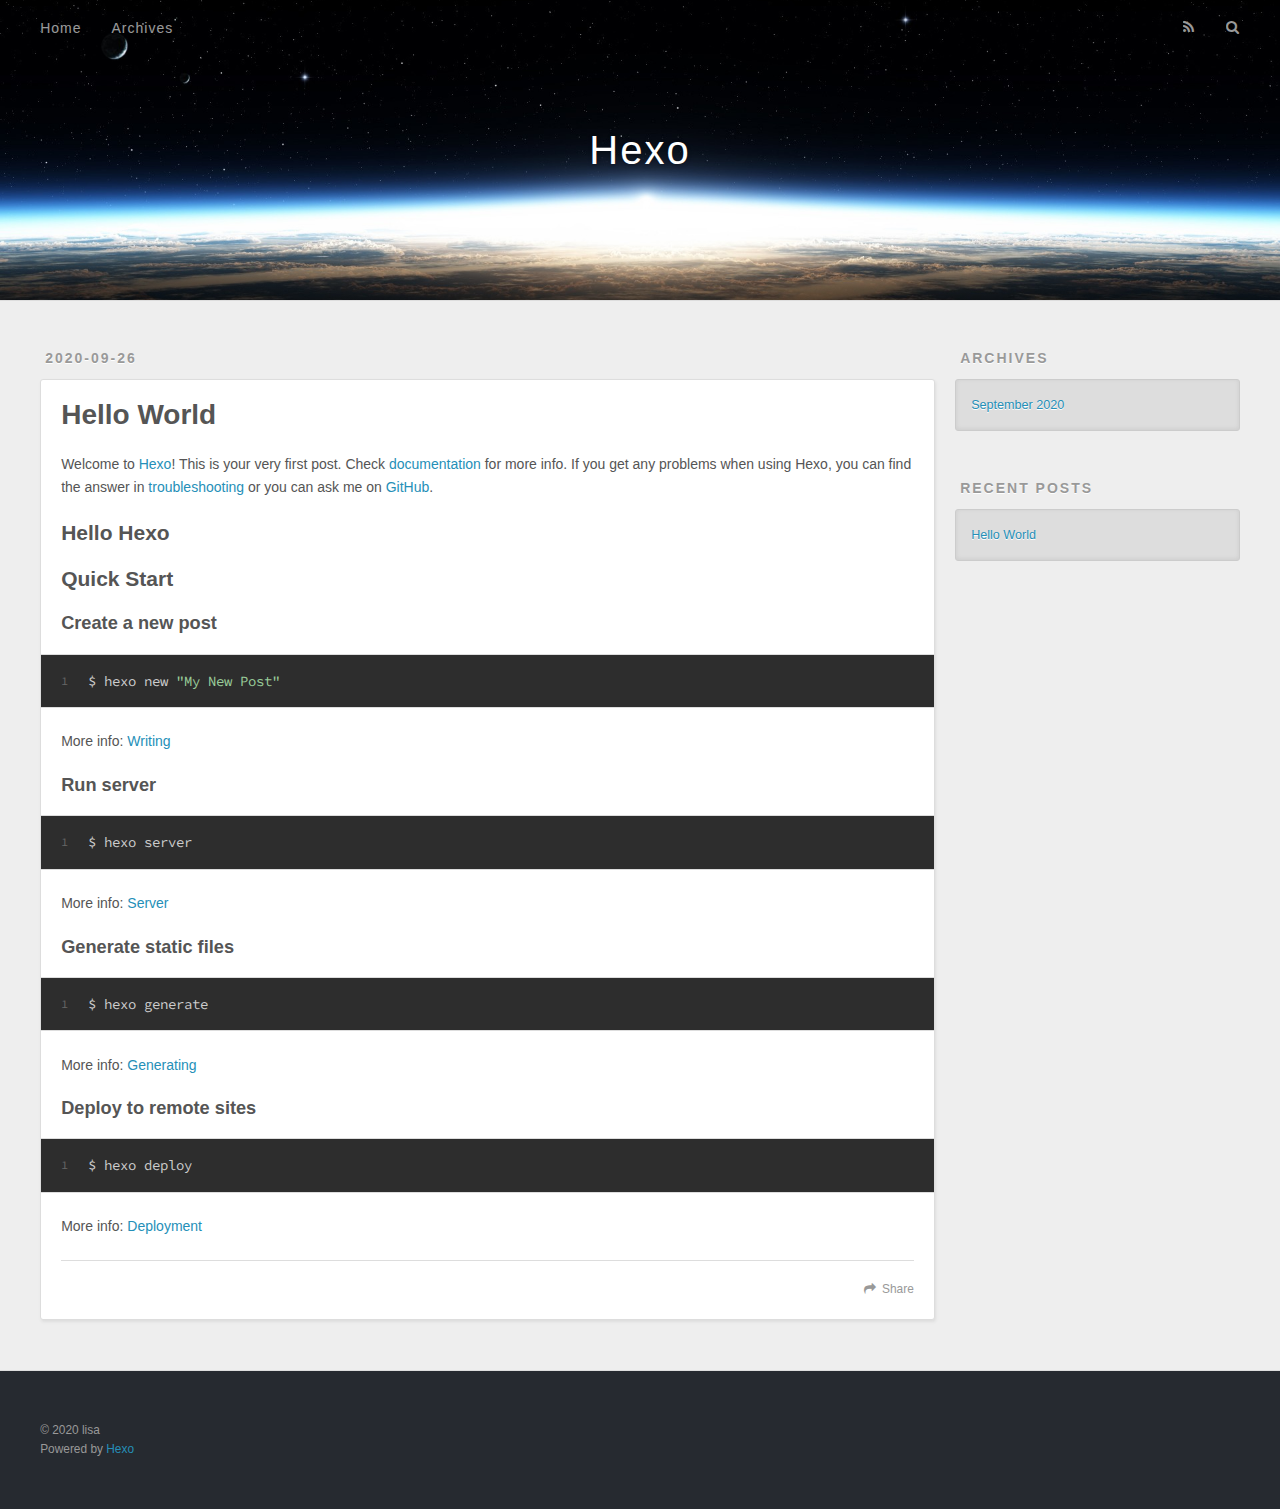
<file: index.html>
<!DOCTYPE html>
<html>
<head>
  <meta charset="utf-8">
  

  
  <title>Hexo</title>
  <meta name="viewport" content="width=device-width, initial-scale=1, maximum-scale=1">
  <meta property="og:type" content="website">
<meta property="og:title" content="Hexo">
<meta property="og:url" content="https://-181.github.io/index.html">
<meta property="og:site_name" content="Hexo">
<meta property="og:locale" content="en_US">
<meta property="article:author" content="lisa">
<meta name="twitter:card" content="summary">
  
    <link rel="alternate" href="/atom.xml" title="Hexo" type="application/atom+xml">
  
  
    <link rel="icon" href="/favicon.png">
  
  
    <link href="//fonts.googleapis.com/css?family=Source+Code+Pro" rel="stylesheet" type="text/css">
  
  
<link rel="stylesheet" href="/css/style.css">

<meta name="generator" content="Hexo 5.2.0"></head>

<body>
  <div id="container">
    <div id="wrap">
      <header id="header">
  <div id="banner"></div>
  <div id="header-outer" class="outer">
    <div id="header-title" class="inner">
      <h1 id="logo-wrap">
        <a href="/" id="logo">Hexo</a>
      </h1>
      
    </div>
    <div id="header-inner" class="inner">
      <nav id="main-nav">
        <a id="main-nav-toggle" class="nav-icon"></a>
        
          <a class="main-nav-link" href="/">Home</a>
        
          <a class="main-nav-link" href="/archives">Archives</a>
        
      </nav>
      <nav id="sub-nav">
        
          <a id="nav-rss-link" class="nav-icon" href="/atom.xml" title="RSS Feed"></a>
        
        <a id="nav-search-btn" class="nav-icon" title="Search"></a>
      </nav>
      <div id="search-form-wrap">
        <form action="//google.com/search" method="get" accept-charset="UTF-8" class="search-form"><input type="search" name="q" class="search-form-input" placeholder="Search"><button type="submit" class="search-form-submit">&#xF002;</button><input type="hidden" name="sitesearch" value="https://-181.github.io"></form>
      </div>
    </div>
  </div>
</header>
      <div class="outer">
        <section id="main">
  
    <article id="post-hello-world" class="article article-type-post" itemscope itemprop="blogPost">
  <div class="article-meta">
    <a href="/2020/09/26/hello-world/" class="article-date">
  <time datetime="2020-09-26T08:58:24.328Z" itemprop="datePublished">2020-09-26</time>
</a>
    
  </div>
  <div class="article-inner">
    
    
      <header class="article-header">
        
  
    <h1 itemprop="name">
      <a class="article-title" href="/2020/09/26/hello-world/">Hello World</a>
    </h1>
  

      </header>
    
    <div class="article-entry" itemprop="articleBody">
      
        <p>Welcome to <a target="_blank" rel="noopener" href="https://hexo.io/">Hexo</a>! This is your very first post. Check <a target="_blank" rel="noopener" href="https://hexo.io/docs/">documentation</a> for more info. If you get any problems when using Hexo, you can find the answer in <a target="_blank" rel="noopener" href="https://hexo.io/docs/troubleshooting.html">troubleshooting</a> or you can ask me on <a target="_blank" rel="noopener" href="https://github.com/hexojs/hexo/issues">GitHub</a>.</p>
<h2 id="Hello-Hexo"><a href="#Hello-Hexo" class="headerlink" title="Hello Hexo"></a>Hello Hexo</h2><h2 id="Quick-Start"><a href="#Quick-Start" class="headerlink" title="Quick Start"></a>Quick Start</h2><h3 id="Create-a-new-post"><a href="#Create-a-new-post" class="headerlink" title="Create a new post"></a>Create a new post</h3><figure class="highlight bash"><table><tr><td class="gutter"><pre><span class="line">1</span><br></pre></td><td class="code"><pre><span class="line">$ hexo new <span class="string">&quot;My New Post&quot;</span></span><br></pre></td></tr></table></figure>

<p>More info: <a target="_blank" rel="noopener" href="https://hexo.io/docs/writing.html">Writing</a></p>
<h3 id="Run-server"><a href="#Run-server" class="headerlink" title="Run server"></a>Run server</h3><figure class="highlight bash"><table><tr><td class="gutter"><pre><span class="line">1</span><br></pre></td><td class="code"><pre><span class="line">$ hexo server</span><br></pre></td></tr></table></figure>

<p>More info: <a target="_blank" rel="noopener" href="https://hexo.io/docs/server.html">Server</a></p>
<h3 id="Generate-static-files"><a href="#Generate-static-files" class="headerlink" title="Generate static files"></a>Generate static files</h3><figure class="highlight bash"><table><tr><td class="gutter"><pre><span class="line">1</span><br></pre></td><td class="code"><pre><span class="line">$ hexo generate</span><br></pre></td></tr></table></figure>

<p>More info: <a target="_blank" rel="noopener" href="https://hexo.io/docs/generating.html">Generating</a></p>
<h3 id="Deploy-to-remote-sites"><a href="#Deploy-to-remote-sites" class="headerlink" title="Deploy to remote sites"></a>Deploy to remote sites</h3><figure class="highlight bash"><table><tr><td class="gutter"><pre><span class="line">1</span><br></pre></td><td class="code"><pre><span class="line">$ hexo deploy</span><br></pre></td></tr></table></figure>

<p>More info: <a target="_blank" rel="noopener" href="https://hexo.io/docs/one-command-deployment.html">Deployment</a></p>

      
    </div>
    <footer class="article-footer">
      <a data-url="https://-181.github.io/2020/09/26/hello-world/" data-id="ckfjg60ru00003kvh9xxmf9ve" class="article-share-link">Share</a>
      
      
    </footer>
  </div>
  
</article>


  


</section>
        
          <aside id="sidebar">
  
    

  
    

  
    
  
    
  <div class="widget-wrap">
    <h3 class="widget-title">Archives</h3>
    <div class="widget">
      <ul class="archive-list"><li class="archive-list-item"><a class="archive-list-link" href="/archives/2020/09/">September 2020</a></li></ul>
    </div>
  </div>


  
    
  <div class="widget-wrap">
    <h3 class="widget-title">Recent Posts</h3>
    <div class="widget">
      <ul>
        
          <li>
            <a href="/2020/09/26/hello-world/">Hello World</a>
          </li>
        
      </ul>
    </div>
  </div>

  
</aside>
        
      </div>
      <footer id="footer">
  
  <div class="outer">
    <div id="footer-info" class="inner">
      &copy; 2020 lisa<br>
      Powered by <a href="http://hexo.io/" target="_blank">Hexo</a>
    </div>
  </div>
</footer>
    </div>
    <nav id="mobile-nav">
  
    <a href="/" class="mobile-nav-link">Home</a>
  
    <a href="/archives" class="mobile-nav-link">Archives</a>
  
</nav>
    

<script src="//ajax.googleapis.com/ajax/libs/jquery/2.0.3/jquery.min.js"></script>


  
<link rel="stylesheet" href="/fancybox/jquery.fancybox.css">

  
<script src="/fancybox/jquery.fancybox.pack.js"></script>




<script src="/js/script.js"></script>




  </div>
</body>
</html>
</file>
<file: css/style.css>
body {
  width: 100%;
}
body:before,
body:after {
  content: "";
  display: table;
}
body:after {
  clear: both;
}
html,
body,
div,
span,
applet,
object,
iframe,
h1,
h2,
h3,
h4,
h5,
h6,
p,
blockquote,
pre,
a,
abbr,
acronym,
address,
big,
cite,
code,
del,
dfn,
em,
img,
ins,
kbd,
q,
s,
samp,
small,
strike,
strong,
sub,
sup,
tt,
var,
dl,
dt,
dd,
ol,
ul,
li,
fieldset,
form,
label,
legend,
table,
caption,
tbody,
tfoot,
thead,
tr,
th,
td {
  margin: 0;
  padding: 0;
  border: 0;
  outline: 0;
  font-weight: inherit;
  font-style: inherit;
  font-family: inherit;
  font-size: 100%;
  vertical-align: baseline;
}
body {
  line-height: 1;
  color: #000;
  background: #fff;
}
ol,
ul {
  list-style: none;
}
table {
  border-collapse: separate;
  border-spacing: 0;
  vertical-align: middle;
}
caption,
th,
td {
  text-align: left;
  font-weight: normal;
  vertical-align: middle;
}
a img {
  border: none;
}
input,
button {
  margin: 0;
  padding: 0;
}
input::-moz-focus-inner,
button::-moz-focus-inner {
  border: 0;
  padding: 0;
}
@font-face {
  font-family: FontAwesome;
  font-style: normal;
  font-weight: normal;
  src: url("fonts/fontawesome-webfont.eot?v=#4.0.3");
  src: url("fonts/fontawesome-webfont.eot?#iefix&v=#4.0.3") format("embedded-opentype"), url("fonts/fontawesome-webfont.woff?v=#4.0.3") format("woff"), url("fonts/fontawesome-webfont.ttf?v=#4.0.3") format("truetype"), url("fonts/fontawesome-webfont.svg#fontawesomeregular?v=#4.0.3") format("svg");
}
html,
body,
#container {
  height: 100%;
}
body {
  background: #eee;
  font: 14px -apple-system, BlinkMacSystemFont, "Segoe UI", "Roboto", "Oxygen", "Ubuntu", "Cantarell", "Fira Sans", "Droid Sans", "Helvetica Neue", sans-serif;
  -webkit-text-size-adjust: 100%;
}
.outer {
  max-width: 1220px;
  margin: 0 auto;
  padding: 0 20px;
}
.outer:before,
.outer:after {
  content: "";
  display: table;
}
.outer:after {
  clear: both;
}
.inner {
  display: inline;
  float: left;
  width: 98.33333333333333%;
  margin: 0 0.833333333333333%;
}
.left,
.alignleft {
  float: left;
}
.right,
.alignright {
  float: right;
}
.clear {
  clear: both;
}
#container {
  position: relative;
}
.mobile-nav-on {
  overflow: hidden;
}
#wrap {
  height: 100%;
  width: 100%;
  position: absolute;
  top: 0;
  left: 0;
  -webkit-transition: 0.2s ease-out;
  -moz-transition: 0.2s ease-out;
  -ms-transition: 0.2s ease-out;
  transition: 0.2s ease-out;
  z-index: 1;
  background: #eee;
}
.mobile-nav-on #wrap {
  left: 280px;
}
@media screen and (min-width: 768px) {
  #main {
    display: inline;
    float: left;
    width: 73.33333333333333%;
    margin: 0 0.833333333333333%;
  }
}
.article-date,
.article-category-link,
.archive-year,
.widget-title {
  text-decoration: none;
  text-transform: uppercase;
  letter-spacing: 2px;
  color: #999;
  margin-bottom: 1em;
  margin-left: 5px;
  line-height: 1em;
  text-shadow: 0 1px #fff;
  font-weight: bold;
}
.article-inner,
.archive-article-inner {
  background: #fff;
  -webkit-box-shadow: 1px 2px 3px #ddd;
  box-shadow: 1px 2px 3px #ddd;
  border: 1px solid #ddd;
  border-radius: 3px;
}
.article-entry h1,
.widget h1 {
  font-size: 2em;
}
.article-entry h2,
.widget h2 {
  font-size: 1.5em;
}
.article-entry h3,
.widget h3 {
  font-size: 1.3em;
}
.article-entry h4,
.widget h4 {
  font-size: 1.2em;
}
.article-entry h5,
.widget h5 {
  font-size: 1em;
}
.article-entry h6,
.widget h6 {
  font-size: 1em;
  color: #999;
}
.article-entry hr,
.widget hr {
  border: 1px dashed #ddd;
}
.article-entry strong,
.widget strong {
  font-weight: bold;
}
.article-entry em,
.widget em,
.article-entry cite,
.widget cite {
  font-style: italic;
}
.article-entry sup,
.widget sup,
.article-entry sub,
.widget sub {
  font-size: 0.75em;
  line-height: 0;
  position: relative;
  vertical-align: baseline;
}
.article-entry sup,
.widget sup {
  top: -0.5em;
}
.article-entry sub,
.widget sub {
  bottom: -0.2em;
}
.article-entry small,
.widget small {
  font-size: 0.85em;
}
.article-entry acronym,
.widget acronym,
.article-entry abbr,
.widget abbr {
  border-bottom: 1px dotted;
}
.article-entry ul,
.widget ul,
.article-entry ol,
.widget ol,
.article-entry dl,
.widget dl {
  margin: 0 20px;
  line-height: 1.6em;
}
.article-entry ul ul,
.widget ul ul,
.article-entry ol ul,
.widget ol ul,
.article-entry ul ol,
.widget ul ol,
.article-entry ol ol,
.widget ol ol {
  margin-top: 0;
  margin-bottom: 0;
}
.article-entry ul,
.widget ul {
  list-style: disc;
}
.article-entry ol,
.widget ol {
  list-style: decimal;
}
.article-entry dt,
.widget dt {
  font-weight: bold;
}
#header {
  height: 300px;
  position: relative;
  border-bottom: 1px solid #ddd;
}
#header:before,
#header:after {
  content: "";
  position: absolute;
  left: 0;
  right: 0;
  height: 40px;
}
#header:before {
  top: 0;
  background: -webkit-linear-gradient(rgba(0,0,0,0.2), transparent);
  background: -moz-linear-gradient(rgba(0,0,0,0.2), transparent);
  background: -ms-linear-gradient(rgba(0,0,0,0.2), transparent);
  background: linear-gradient(rgba(0,0,0,0.2), transparent);
}
#header:after {
  bottom: 0;
  background: -webkit-linear-gradient(transparent, rgba(0,0,0,0.2));
  background: -moz-linear-gradient(transparent, rgba(0,0,0,0.2));
  background: -ms-linear-gradient(transparent, rgba(0,0,0,0.2));
  background: linear-gradient(transparent, rgba(0,0,0,0.2));
}
#header-outer {
  height: 100%;
  position: relative;
}
#header-inner {
  position: relative;
  overflow: hidden;
}
#banner {
  position: absolute;
  top: 0;
  left: 0;
  width: 100%;
  height: 100%;
  background: url("images/banner.jpg") center #000;
  -webkit-background-size: cover;
  -moz-background-size: cover;
  background-size: cover;
  z-index: -1;
}
#header-title {
  text-align: center;
  height: 40px;
  position: absolute;
  top: 50%;
  left: 0;
  margin-top: -20px;
}
#logo,
#subtitle {
  text-decoration: none;
  color: #fff;
  font-weight: 300;
  text-shadow: 0 1px 4px rgba(0,0,0,0.3);
}
#logo {
  font-size: 40px;
  line-height: 40px;
  letter-spacing: 2px;
}
#subtitle {
  font-size: 16px;
  line-height: 16px;
  letter-spacing: 1px;
}
#subtitle-wrap {
  margin-top: 16px;
}
#main-nav {
  float: left;
  margin-left: -15px;
}
.nav-icon,
.main-nav-link {
  float: left;
  color: #fff;
  opacity: 0.6;
  text-decoration: none;
  text-shadow: 0 1px rgba(0,0,0,0.2);
  -webkit-transition: opacity 0.2s;
  -moz-transition: opacity 0.2s;
  -ms-transition: opacity 0.2s;
  transition: opacity 0.2s;
  display: block;
  padding: 20px 15px;
}
.nav-icon:hover,
.main-nav-link:hover {
  opacity: 1;
}
.nav-icon {
  font-family: FontAwesome;
  text-align: center;
  font-size: 14px;
  width: 14px;
  height: 14px;
  padding: 20px 15px;
  position: relative;
  cursor: pointer;
}
.main-nav-link {
  font-weight: 300;
  letter-spacing: 1px;
}
@media screen and (max-width: 479px) {
  .main-nav-link {
    display: none;
  }
}
#main-nav-toggle {
  display: none;
}
#main-nav-toggle:before {
  content: "\f0c9";
}
@media screen and (max-width: 479px) {
  #main-nav-toggle {
    display: block;
  }
}
#sub-nav {
  float: right;
  margin-right: -15px;
}
#nav-rss-link:before {
  content: "\f09e";
}
#nav-search-btn:before {
  content: "\f002";
}
#search-form-wrap {
  position: absolute;
  top: 15px;
  width: 150px;
  height: 30px;
  right: -150px;
  opacity: 0;
  -webkit-transition: 0.2s ease-out;
  -moz-transition: 0.2s ease-out;
  -ms-transition: 0.2s ease-out;
  transition: 0.2s ease-out;
}
#search-form-wrap.on {
  opacity: 1;
  right: 0;
}
@media screen and (max-width: 479px) {
  #search-form-wrap {
    width: 100%;
    right: -100%;
  }
}
.search-form {
  position: absolute;
  top: 0;
  left: 0;
  right: 0;
  background: #fff;
  padding: 5px 15px;
  border-radius: 15px;
  -webkit-box-shadow: 0 0 10px rgba(0,0,0,0.3);
  box-shadow: 0 0 10px rgba(0,0,0,0.3);
}
.search-form-input {
  border: none;
  background: none;
  color: #555;
  width: 100%;
  font: 13px -apple-system, BlinkMacSystemFont, "Segoe UI", "Roboto", "Oxygen", "Ubuntu", "Cantarell", "Fira Sans", "Droid Sans", "Helvetica Neue", sans-serif;
  outline: none;
}
.search-form-input::-webkit-search-results-decoration,
.search-form-input::-webkit-search-cancel-button {
  -webkit-appearance: none;
}
.search-form-submit {
  position: absolute;
  top: 50%;
  right: 10px;
  margin-top: -7px;
  font: 13px FontAwesome;
  border: none;
  background: none;
  color: #bbb;
  cursor: pointer;
}
.search-form-submit:hover,
.search-form-submit:focus {
  color: #777;
}
.article {
  margin: 50px 0;
}
.article-inner {
  overflow: hidden;
}
.article-meta:before,
.article-meta:after {
  content: "";
  display: table;
}
.article-meta:after {
  clear: both;
}
.article-date {
  float: left;
}
.article-category {
  float: left;
  line-height: 1em;
  color: #ccc;
  text-shadow: 0 1px #fff;
  margin-left: 8px;
}
.article-category:before {
  content: "\2022";
}
.article-category-link {
  margin: 0 12px 1em;
}
.article-header {
  padding: 20px 20px 0;
}
.article-title {
  text-decoration: none;
  font-size: 2em;
  font-weight: bold;
  color: #555;
  line-height: 1.1em;
  -webkit-transition: color 0.2s;
  -moz-transition: color 0.2s;
  -ms-transition: color 0.2s;
  transition: color 0.2s;
}
a.article-title:hover {
  color: #258fb8;
}
.article-entry {
  color: #555;
  padding: 0 20px;
}
.article-entry:before,
.article-entry:after {
  content: "";
  display: table;
}
.article-entry:after {
  clear: both;
}
.article-entry p,
.article-entry table {
  line-height: 1.6em;
  margin: 1.6em 0;
}
.article-entry h1,
.article-entry h2,
.article-entry h3,
.article-entry h4,
.article-entry h5,
.article-entry h6 {
  font-weight: bold;
}
.article-entry h1,
.article-entry h2,
.article-entry h3,
.article-entry h4,
.article-entry h5,
.article-entry h6 {
  line-height: 1.1em;
  margin: 1.1em 0;
}
.article-entry a {
  color: #258fb8;
  text-decoration: none;
}
.article-entry a:hover {
  text-decoration: underline;
}
.article-entry ul,
.article-entry ol,
.article-entry dl {
  margin-top: 1.6em;
  margin-bottom: 1.6em;
}
.article-entry img,
.article-entry video {
  max-width: 100%;
  height: auto;
  display: block;
  margin: auto;
}
.article-entry iframe {
  border: none;
}
.article-entry table {
  width: 100%;
  border-collapse: collapse;
  border-spacing: 0;
}
.article-entry th {
  font-weight: bold;
  border-bottom: 3px solid #ddd;
  padding-bottom: 0.5em;
}
.article-entry td {
  border-bottom: 1px solid #ddd;
  padding: 10px 0;
}
.article-entry blockquote {
  font-family: Georgia, "Times New Roman", serif;
  font-size: 1.4em;
  margin: 1.6em 20px;
  text-align: center;
}
.article-entry blockquote footer {
  font-size: 14px;
  margin: 1.6em 0;
  font-family: -apple-system, BlinkMacSystemFont, "Segoe UI", "Roboto", "Oxygen", "Ubuntu", "Cantarell", "Fira Sans", "Droid Sans", "Helvetica Neue", sans-serif;
}
.article-entry blockquote footer cite:before {
  content: "—";
  padding: 0 0.5em;
}
.article-entry .pullquote {
  text-align: left;
  width: 45%;
  margin: 0;
}
.article-entry .pullquote.left {
  margin-left: 0.5em;
  margin-right: 1em;
}
.article-entry .pullquote.right {
  margin-right: 0.5em;
  margin-left: 1em;
}
.article-entry .caption {
  color: #999;
  display: block;
  font-size: 0.9em;
  margin-top: 0.5em;
  position: relative;
  text-align: center;
}
.article-entry .video-container {
  position: relative;
  padding-top: 56.25%;
  height: 0;
  overflow: hidden;
}
.article-entry .video-container iframe,
.article-entry .video-container object,
.article-entry .video-container embed {
  position: absolute;
  top: 0;
  left: 0;
  width: 100%;
  height: 100%;
  margin-top: 0;
}
.article-more-link a {
  display: inline-block;
  line-height: 1em;
  padding: 6px 15px;
  border-radius: 15px;
  background: #eee;
  color: #999;
  text-shadow: 0 1px #fff;
  text-decoration: none;
}
.article-more-link a:hover {
  background: #258fb8;
  color: #fff;
  text-decoration: none;
  text-shadow: 0 1px #1e7293;
}
.article-footer {
  font-size: 0.85em;
  line-height: 1.6em;
  border-top: 1px solid #ddd;
  padding-top: 1.6em;
  margin: 0 20px 20px;
}
.article-footer:before,
.article-footer:after {
  content: "";
  display: table;
}
.article-footer:after {
  clear: both;
}
.article-footer a {
  color: #999;
  text-decoration: none;
}
.article-footer a:hover {
  color: #555;
}
.article-tag-list-item {
  float: left;
  margin-right: 10px;
}
.article-tag-list-link:before {
  content: "#";
}
.article-comment-link {
  float: right;
}
.article-comment-link:before {
  content: "\f075";
  font-family: FontAwesome;
  padding-right: 8px;
}
.article-share-link {
  cursor: pointer;
  float: right;
  margin-left: 20px;
}
.article-share-link:before {
  content: "\f064";
  font-family: FontAwesome;
  padding-right: 6px;
}
#article-nav {
  position: relative;
}
#article-nav:before,
#article-nav:after {
  content: "";
  display: table;
}
#article-nav:after {
  clear: both;
}
@media screen and (min-width: 768px) {
  #article-nav {
    margin: 50px 0;
  }
  #article-nav:before {
    width: 8px;
    height: 8px;
    position: absolute;
    top: 50%;
    left: 50%;
    margin-top: -4px;
    margin-left: -4px;
    content: "";
    border-radius: 50%;
    background: #ddd;
    -webkit-box-shadow: 0 1px 2px #fff;
    box-shadow: 0 1px 2px #fff;
  }
}
.article-nav-link-wrap {
  text-decoration: none;
  text-shadow: 0 1px #fff;
  color: #999;
  -webkit-box-sizing: border-box;
  -moz-box-sizing: border-box;
  box-sizing: border-box;
  margin-top: 50px;
  text-align: center;
  display: block;
}
.article-nav-link-wrap:hover {
  color: #555;
}
@media screen and (min-width: 768px) {
  .article-nav-link-wrap {
    width: 50%;
    margin-top: 0;
  }
}
@media screen and (min-width: 768px) {
  #article-nav-newer {
    float: left;
    text-align: right;
    padding-right: 20px;
  }
}
@media screen and (min-width: 768px) {
  #article-nav-older {
    float: right;
    text-align: left;
    padding-left: 20px;
  }
}
.article-nav-caption {
  text-transform: uppercase;
  letter-spacing: 2px;
  color: #ddd;
  line-height: 1em;
  font-weight: bold;
}
#article-nav-newer .article-nav-caption {
  margin-right: -2px;
}
.article-nav-title {
  font-size: 0.85em;
  line-height: 1.6em;
  margin-top: 0.5em;
}
.article-share-box {
  position: absolute;
  display: none;
  background: #fff;
  -webkit-box-shadow: 1px 2px 10px rgba(0,0,0,0.2);
  box-shadow: 1px 2px 10px rgba(0,0,0,0.2);
  border-radius: 3px;
  margin-left: -145px;
  overflow: hidden;
  z-index: 1;
}
.article-share-box.on {
  display: block;
}
.article-share-input {
  width: 100%;
  background: none;
  -webkit-box-sizing: border-box;
  -moz-box-sizing: border-box;
  box-sizing: border-box;
  font: 14px -apple-system, BlinkMacSystemFont, "Segoe UI", "Roboto", "Oxygen", "Ubuntu", "Cantarell", "Fira Sans", "Droid Sans", "Helvetica Neue", sans-serif;
  padding: 0 15px;
  color: #555;
  outline: none;
  border: 1px solid #ddd;
  border-radius: 3px 3px 0 0;
  height: 36px;
  line-height: 36px;
}
.article-share-links {
  background: #eee;
}
.article-share-links:before,
.article-share-links:after {
  content: "";
  display: table;
}
.article-share-links:after {
  clear: both;
}
.article-share-twitter,
.article-share-facebook,
.article-share-pinterest,
.article-share-google {
  width: 50px;
  height: 36px;
  display: block;
  float: left;
  position: relative;
  color: #999;
  text-shadow: 0 1px #fff;
}
.article-share-twitter:before,
.article-share-facebook:before,
.article-share-pinterest:before,
.article-share-google:before {
  font-size: 20px;
  font-family: FontAwesome;
  width: 20px;
  height: 20px;
  position: absolute;
  top: 50%;
  left: 50%;
  margin-top: -10px;
  margin-left: -10px;
  text-align: center;
}
.article-share-twitter:hover,
.article-share-facebook:hover,
.article-share-pinterest:hover,
.article-share-google:hover {
  color: #fff;
}
.article-share-twitter:before {
  content: "\f099";
}
.article-share-twitter:hover {
  background: #00aced;
  text-shadow: 0 1px #008abe;
}
.article-share-facebook:before {
  content: "\f09a";
}
.article-share-facebook:hover {
  background: #3b5998;
  text-shadow: 0 1px #2f477a;
}
.article-share-pinterest:before {
  content: "\f0d2";
}
.article-share-pinterest:hover {
  background: #cb2027;
  text-shadow: 0 1px #a21a1f;
}
.article-share-google:before {
  content: "\f0d5";
}
.article-share-google:hover {
  background: #dd4b39;
  text-shadow: 0 1px #be3221;
}
.article-gallery {
  background: #000;
  position: relative;
}
.article-gallery-photos {
  position: relative;
  overflow: hidden;
}
.article-gallery-img {
  display: none;
  max-width: 100%;
}
.article-gallery-img:first-child {
  display: block;
}
.article-gallery-img.loaded {
  position: absolute;
  display: block;
}
.article-gallery-img img {
  display: block;
  max-width: 100%;
  margin: 0 auto;
}
#comments {
  background: #fff;
  -webkit-box-shadow: 1px 2px 3px #ddd;
  box-shadow: 1px 2px 3px #ddd;
  padding: 20px;
  border: 1px solid #ddd;
  border-radius: 3px;
  margin: 50px 0;
}
#comments a {
  color: #258fb8;
}
.archives-wrap {
  margin: 50px 0;
}
.archives:before,
.archives:after {
  content: "";
  display: table;
}
.archives:after {
  clear: both;
}
.archive-year-wrap {
  margin-bottom: 1em;
}
.archives {
  -webkit-column-gap: 10px;
  -moz-column-gap: 10px;
  column-gap: 10px;
}
@media screen and (min-width: 480px) and (max-width: 767px) {
  .archives {
    -webkit-column-count: 2;
    -moz-column-count: 2;
    column-count: 2;
  }
}
@media screen and (min-width: 768px) {
  .archives {
    -webkit-column-count: 3;
    -moz-column-count: 3;
    column-count: 3;
  }
}
.archive-article {
  -webkit-column-break-inside: avoid;
  page-break-inside: avoid;
  overflow: hidden;
  break-inside: avoid-column;
}
.archive-article-inner {
  padding: 10px;
  margin-bottom: 15px;
}
.archive-article-title {
  text-decoration: none;
  font-weight: bold;
  color: #555;
  -webkit-transition: color 0.2s;
  -moz-transition: color 0.2s;
  -ms-transition: color 0.2s;
  transition: color 0.2s;
  line-height: 1.6em;
}
.archive-article-title:hover {
  color: #258fb8;
}
.archive-article-footer {
  margin-top: 1em;
}
.archive-article-date {
  color: #999;
  text-decoration: none;
  font-size: 0.85em;
  line-height: 1em;
  margin-bottom: 0.5em;
  display: block;
}
#page-nav {
  margin: 50px auto;
  background: #fff;
  -webkit-box-shadow: 1px 2px 3px #ddd;
  box-shadow: 1px 2px 3px #ddd;
  border: 1px solid #ddd;
  border-radius: 3px;
  text-align: center;
  color: #999;
  overflow: hidden;
}
#page-nav:before,
#page-nav:after {
  content: "";
  display: table;
}
#page-nav:after {
  clear: both;
}
#page-nav a,
#page-nav span {
  padding: 10px 20px;
  line-height: 1;
  height: 2ex;
}
#page-nav a {
  color: #999;
  text-decoration: none;
}
#page-nav a:hover {
  background: #999;
  color: #fff;
}
#page-nav .prev {
  float: left;
}
#page-nav .next {
  float: right;
}
#page-nav .page-number {
  display: inline-block;
}
@media screen and (max-width: 479px) {
  #page-nav .page-number {
    display: none;
  }
}
#page-nav .current {
  color: #555;
  font-weight: bold;
}
#page-nav .space {
  color: #ddd;
}
#footer {
  background: #262a30;
  padding: 50px 0;
  border-top: 1px solid #ddd;
  color: #999;
}
#footer a {
  color: #258fb8;
  text-decoration: none;
}
#footer a:hover {
  text-decoration: underline;
}
#footer-info {
  line-height: 1.6em;
  font-size: 0.85em;
}
.article-entry pre,
.article-entry .highlight {
  background: #2d2d2d;
  margin: 0 -20px;
  padding: 15px 20px;
  border-style: solid;
  border-color: #ddd;
  border-width: 1px 0;
  overflow: auto;
  color: #ccc;
  line-height: 22.400000000000002px;
}
.article-entry .highlight .gutter pre,
.article-entry .gist .gist-file .gist-data .line-numbers {
  color: #666;
  font-size: 0.85em;
}
.article-entry pre,
.article-entry code {
  font-family: "Source Code Pro", Consolas, Monaco, Menlo, Consolas, monospace;
}
.article-entry code {
  background: #eee;
  text-shadow: 0 1px #fff;
  padding: 0 0.3em;
}
.article-entry pre code {
  background: none;
  text-shadow: none;
  padding: 0;
}
.article-entry .highlight pre {
  border: none;
  margin: 0;
  padding: 0;
}
.article-entry .highlight table {
  margin: 0;
  width: auto;
}
.article-entry .highlight td {
  border: none;
  padding: 0;
}
.article-entry .highlight figcaption {
  font-size: 0.85em;
  color: #999;
  line-height: 1em;
  margin-bottom: 1em;
}
.article-entry .highlight figcaption:before,
.article-entry .highlight figcaption:after {
  content: "";
  display: table;
}
.article-entry .highlight figcaption:after {
  clear: both;
}
.article-entry .highlight figcaption a {
  float: right;
}
.article-entry .highlight .gutter pre {
  text-align: right;
  padding-right: 20px;
}
.article-entry .highlight .line {
  height: 22.400000000000002px;
}
.article-entry .highlight .line.marked {
  background: #515151;
}
.article-entry .gist {
  margin: 0 -20px;
  border-style: solid;
  border-color: #ddd;
  border-width: 1px 0;
  background: #2d2d2d;
  padding: 15px 20px 15px 0;
}
.article-entry .gist .gist-file {
  border: none;
  font-family: "Source Code Pro", Consolas, Monaco, Menlo, Consolas, monospace;
  margin: 0;
}
.article-entry .gist .gist-file .gist-data {
  background: none;
  border: none;
}
.article-entry .gist .gist-file .gist-data .line-numbers {
  background: none;
  border: none;
  padding: 0 20px 0 0;
}
.article-entry .gist .gist-file .gist-data .line-data {
  padding: 0 !important;
}
.article-entry .gist .gist-file .highlight {
  margin: 0;
  padding: 0;
  border: none;
}
.article-entry .gist .gist-file .gist-meta {
  background: #2d2d2d;
  color: #999;
  font: 0.85em -apple-system, BlinkMacSystemFont, "Segoe UI", "Roboto", "Oxygen", "Ubuntu", "Cantarell", "Fira Sans", "Droid Sans", "Helvetica Neue", sans-serif;
  text-shadow: 0 0;
  padding: 0;
  margin-top: 1em;
  margin-left: 20px;
}
.article-entry .gist .gist-file .gist-meta a {
  color: #258fb8;
  font-weight: normal;
}
.article-entry .gist .gist-file .gist-meta a:hover {
  text-decoration: underline;
}
pre .comment,
pre .title {
  color: #999;
}
pre .variable,
pre .attribute,
pre .tag,
pre .regexp,
pre .ruby .constant,
pre .xml .tag .title,
pre .xml .pi,
pre .xml .doctype,
pre .html .doctype,
pre .css .id,
pre .css .class,
pre .css .pseudo {
  color: #f2777a;
}
pre .number,
pre .preprocessor,
pre .built_in,
pre .literal,
pre .params,
pre .constant {
  color: #f99157;
}
pre .class,
pre .ruby .class .title,
pre .css .rules .attribute {
  color: #9c9;
}
pre .string,
pre .value,
pre .inheritance,
pre .header,
pre .ruby .symbol,
pre .xml .cdata {
  color: #9c9;
}
pre .css .hexcolor {
  color: #6cc;
}
pre .function,
pre .python .decorator,
pre .python .title,
pre .ruby .function .title,
pre .ruby .title .keyword,
pre .perl .sub,
pre .javascript .title,
pre .coffeescript .title {
  color: #69c;
}
pre .keyword,
pre .javascript .function {
  color: #c9c;
}
@media screen and (max-width: 479px) {
  #mobile-nav {
    position: absolute;
    top: 0;
    left: 0;
    width: 280px;
    height: 100%;
    background: #191919;
    border-right: 1px solid #fff;
  }
}
@media screen and (max-width: 479px) {
  .mobile-nav-link {
    display: block;
    color: #999;
    text-decoration: none;
    padding: 15px 20px;
    font-weight: bold;
  }
  .mobile-nav-link:hover {
    color: #fff;
  }
}
@media screen and (min-width: 768px) {
  #sidebar {
    display: inline;
    float: left;
    width: 23.333333333333332%;
    margin: 0 0.833333333333333%;
  }
}
.widget-wrap {
  margin: 50px 0;
}
.widget {
  color: #777;
  text-shadow: 0 1px #fff;
  background: #ddd;
  -webkit-box-shadow: 0 -1px 4px #ccc inset;
  box-shadow: 0 -1px 4px #ccc inset;
  border: 1px solid #ccc;
  padding: 15px;
  border-radius: 3px;
}
.widget a {
  color: #258fb8;
  text-decoration: none;
}
.widget a:hover {
  text-decoration: underline;
}
.widget ul ul,
.widget ol ul,
.widget dl ul,
.widget ul ol,
.widget ol ol,
.widget dl ol,
.widget ul dl,
.widget ol dl,
.widget dl dl {
  margin-left: 15px;
  list-style: disc;
}
.widget {
  line-height: 1.6em;
  word-wrap: break-word;
  font-size: 0.9em;
}
.widget ul,
.widget ol {
  list-style: none;
  margin: 0;
}
.widget ul ul,
.widget ol ul,
.widget ul ol,
.widget ol ol {
  margin: 0 20px;
}
.widget ul ul,
.widget ol ul {
  list-style: disc;
}
.widget ul ol,
.widget ol ol {
  list-style: decimal;
}
.category-list-count,
.tag-list-count,
.archive-list-count {
  padding-left: 5px;
  color: #999;
  font-size: 0.85em;
}
.category-list-count:before,
.tag-list-count:before,
.archive-list-count:before {
  content: "(";
}
.category-list-count:after,
.tag-list-count:after,
.archive-list-count:after {
  content: ")";
}
.tagcloud a {
  margin-right: 5px;
  display: inline-block;
}
</file>
